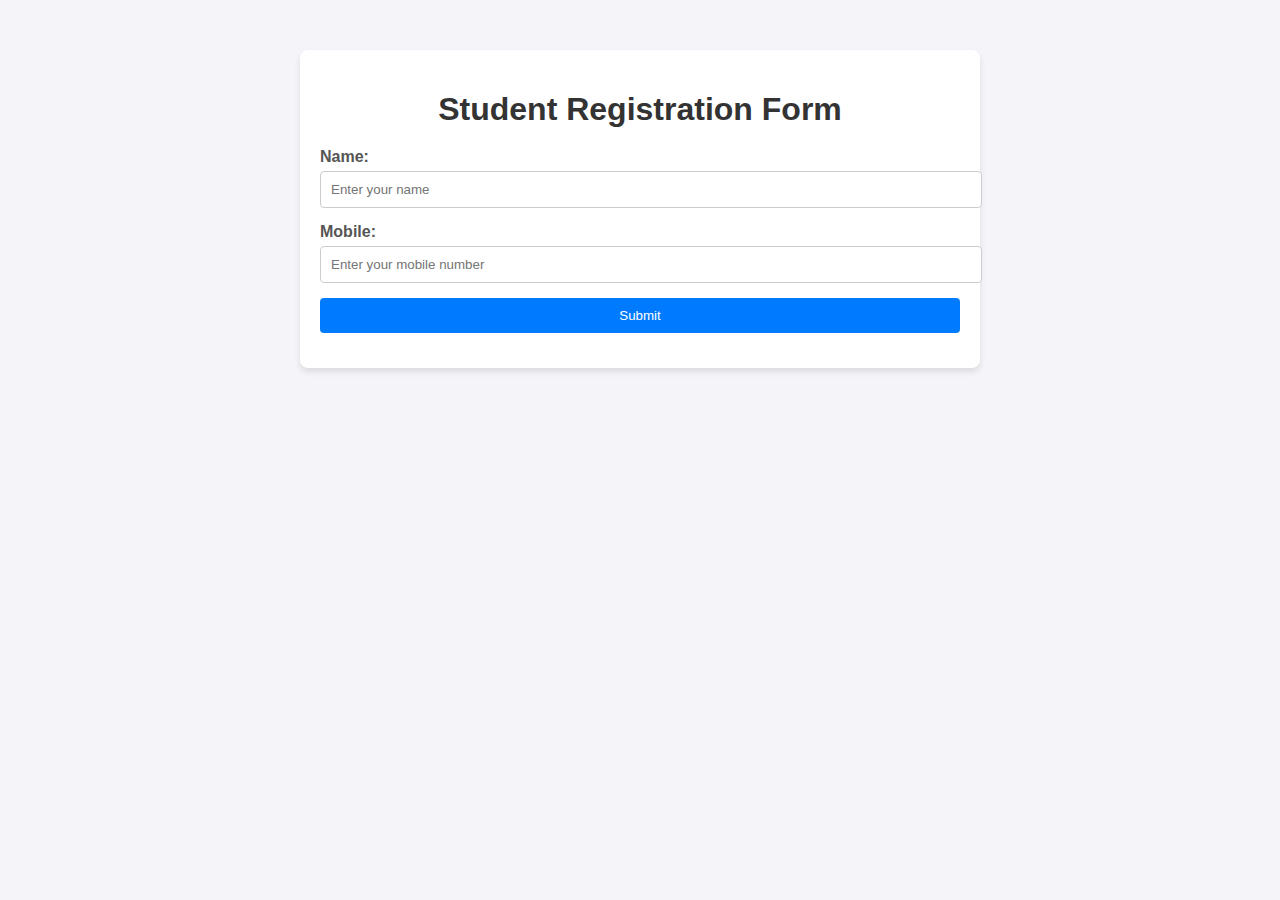
<file: Website Designing - Html5/index.html>
<!DOCTYPE html>
<html lang="en">
<head>
    <meta charset="UTF-8">
    <meta name="viewport" content="width=device-width, initial-scale=1.0">
    <title>Student Registration Form</title>
    <link rel="icon" href="favicon.ico" type="image/x-icon">
    <link rel="stylesheet" href="styles.css"> <!-- External CSS file -->
</head>
<body>
    <!-- Registration Form Container -->
    <div class="form-container">
        <h1>Student Registration Form</h1>
        <form id="registrationForm" onsubmit="return validateForm()">
            <!-- Name Field -->
            <div class="form-group">
                <label for="name">Name:</label>
                <input 
                    type="text" 
                    id="name" 
                    name="name" 
                    placeholder="Enter your name" 
                    class="input-field" 
                    required
                >
            </div>

            <!-- Mobile Field -->
            <div class="form-group">
                <label for="mobile">Mobile:</label>
                <input 
                    type="text" 
                    id="mobile" 
                    name="mobile" 
                    placeholder="Enter your mobile number" 
                    class="input-field" 
                    required
                >
            </div>

            <!-- Submit Button -->
            <div class="form-group">
                <button type="submit" class="submit-button">Submit</button>
            </div>
        </form>
    </div>

    <!-- JavaScript for Form Validation -->
    <script>
        function validateForm() {
            const name = document.getElementById('name').value;
            const mobile = document.getElementById('mobile').value;

            // Validate Name Field
            const namePattern = /^[a-zA-Z]{3,6}$/;
            if (!namePattern.test(name)) {
                alert('Name must contain 3 to 6 alphabets only.');
                return false;
            }

            // Validate Mobile Field
            const mobilePattern = /^[0-9]{10}$/;
            if (!mobilePattern.test(mobile)) {
                alert('Mobile number must contain exactly 10 digits.');
                return false;
            }

            return true;
        }
    </script>
</body>
</html>
</file>
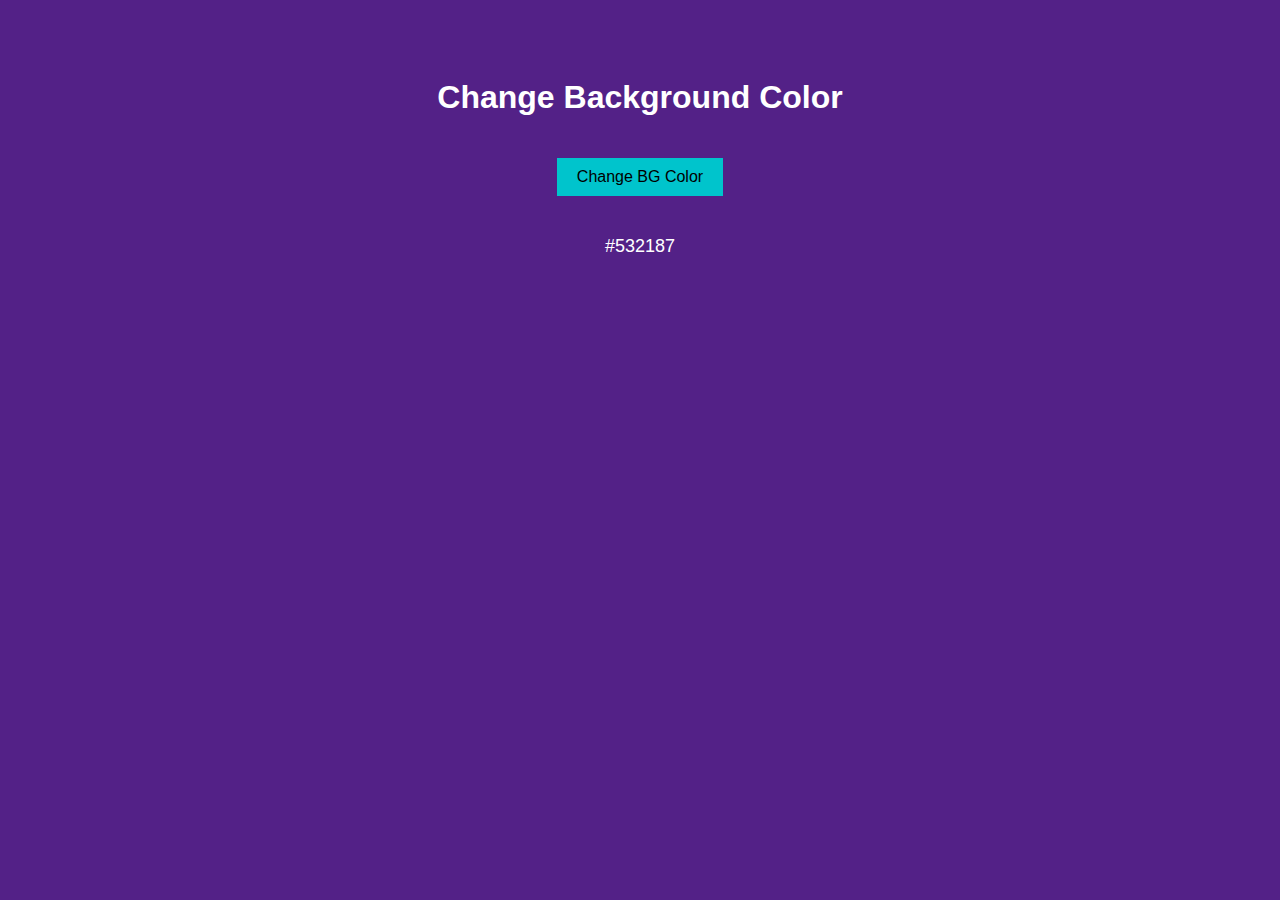
<file: Javascript Essentials And Advanced/JavaScript Essentials/Change background/index.html>
<!DOCTYPE html>
<html lang="en">
<head>
  <meta charset="UTF-8">
  <meta name="viewport" content="width=device-width, initial-scale=1.0">
  <title>Change Background Color</title>
  <style>
    body {
      text-align: center;
      padding: 50px;
      background-color: #532187;
      color: white;
      font-family: Arial, sans-serif;
    }

    button {
      padding: 10px 20px;
      font-size: 16px;
      background-color: #00c4cc;
      color: black;
      border: none;
      cursor: pointer;
      margin: 20px;
    }

    button:hover {
      background-color: #00a0a8;
    }

    .color-code {
      font-size: 18px;
      margin-top: 20px;
      display: block;
    }
  </style>
</head>
<body>

  <h1>Change Background Color</h1>
  <button onclick="changeBgColor()">Change BG Color</button>
  <span class="color-code" id="colorCode">#532187</span>

  <script>
    function getRandomColor() {
      let letters = '0123456789ABCDEF';
      let color = '#';
      for (let i = 0; i < 6; i++) {
        color += letters[Math.floor(Math.random() * 16)];
      }
      return color;
    }

    function changeBgColor() {
      let newColor = getRandomColor();
      document.body.style.backgroundColor = newColor;
      document.getElementById('colorCode').textContent = newColor;
    }
  </script>

</body>
</html>
</file>
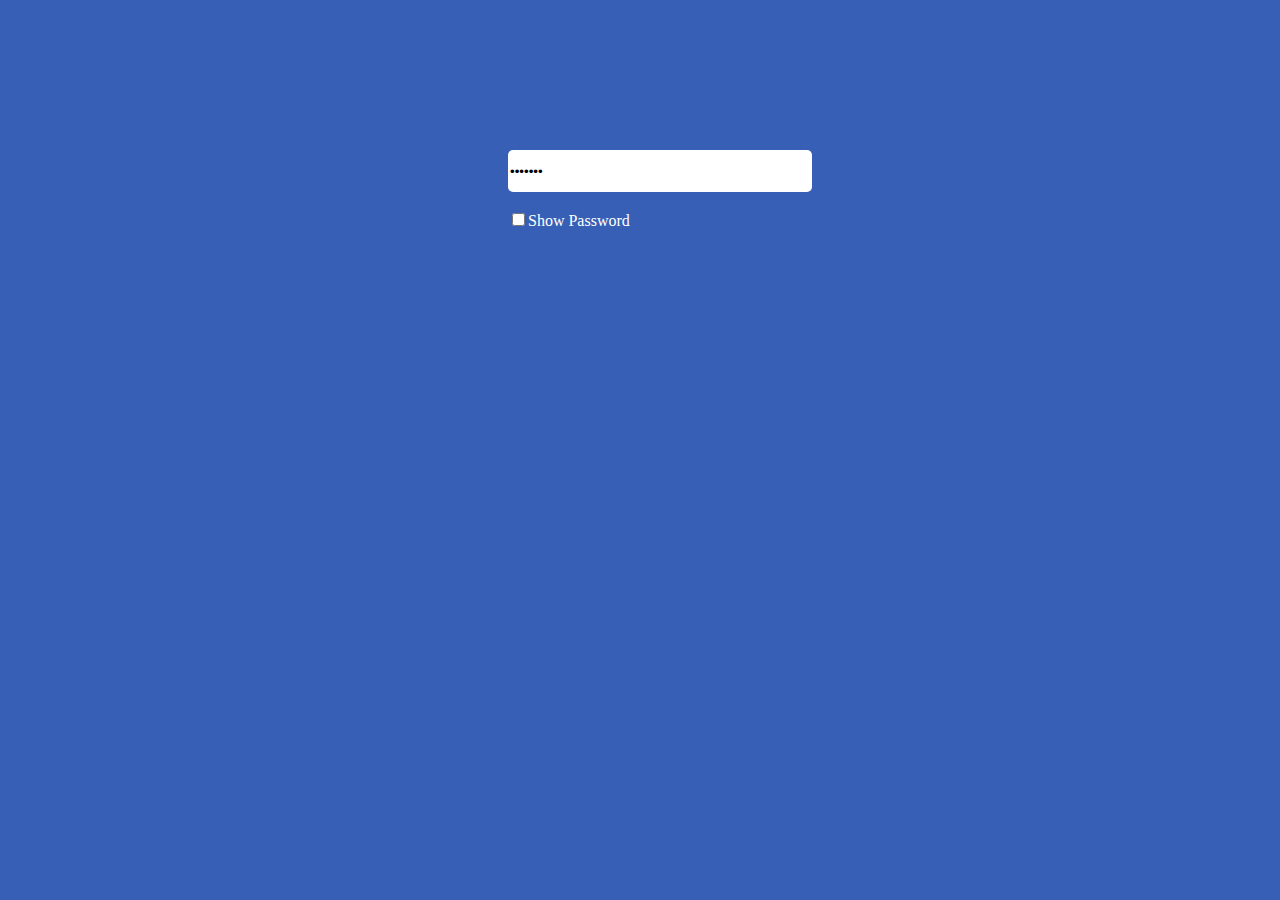
<file: Javascript Essentials And Advanced/JavaScript Essentials/hide show password/index.html>
<!DOCTYPE html>
<html lang="en">
<head>
    <meta charset="UTF-8">
    <meta name="viewport" content="width=device-width, initial-scale=1.0">
    <title>Document</title>
    <style>
        body{
            background-color: rgb(55, 95, 181);
            color: white;
        }
        .main{
            margin: 150px auto;
            margin-left: 500px;
        }
        #myInput{
            height: 40px;
            width: 300px;
            background-color: white;
            border-radius:5px;
            border: none;

        }
    </style>
</head>
<body>
<div class="main">
 <input type="password" value="FakePSW" id="myInput"><br><br>
<input type="checkbox" onclick="myFunction()">Show Password
</div>
<script>
function myFunction() {
  var x = document.getElementById("myInput");
  if (x.type === "password") {
    x.type = "text";
  } else {
    x.type = "password";
  }
}
</script>
</body>
</html>
</file>
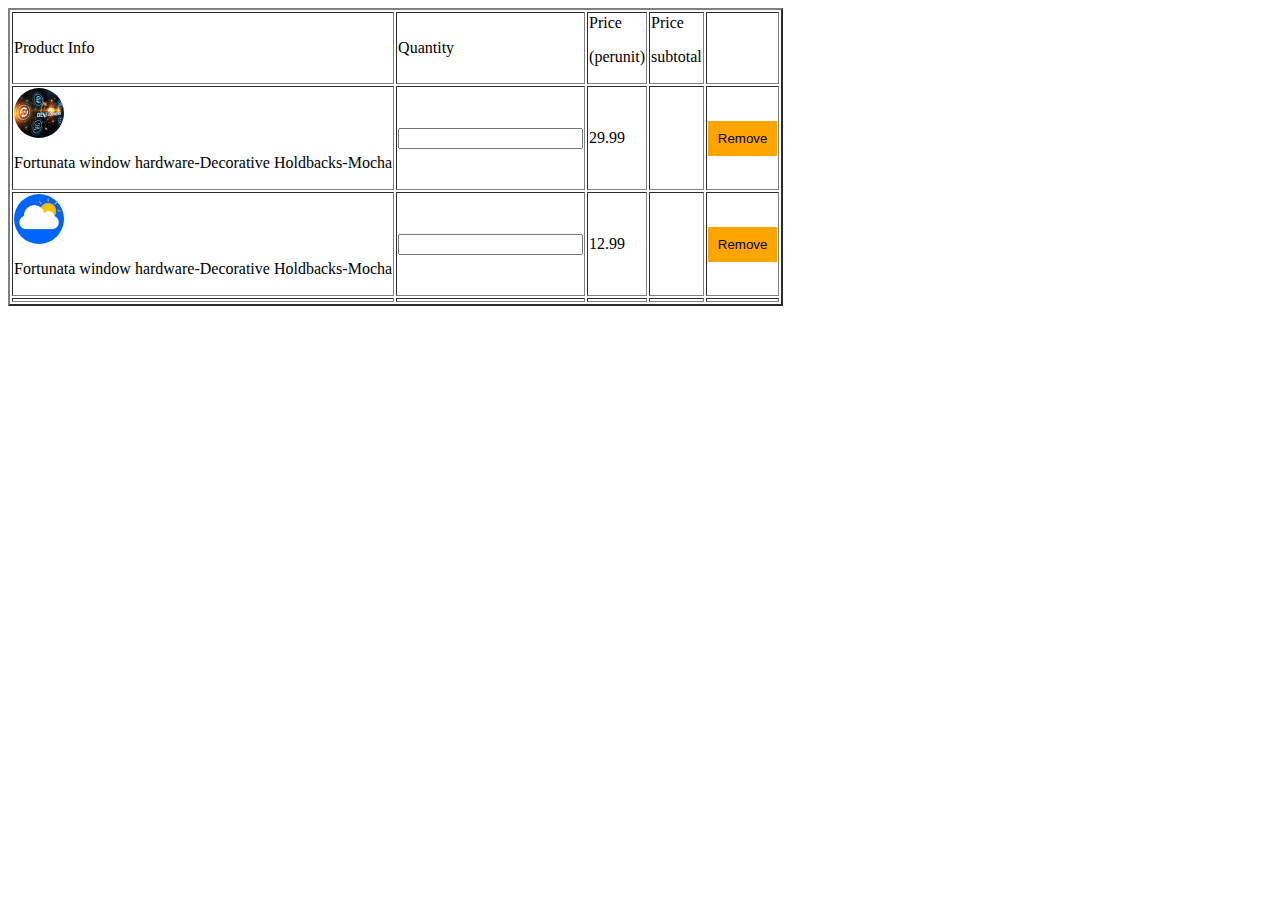
<file: Javascript Essentials And Advanced/js_Assignment_Advanced/Calculate subtotal/index.html>
<!DOCTYPE html>
<html lang="en">
<head>
    <meta charset="UTF-8">
    <meta name="viewport" content="width=device-width, initial-scale=1.0">
    <title>Document</title>
    <style>


button{
    background-color: orange;
    padding: 10px;
    border: none;
}
.img{
    height: 50px;
    width: 50px;
    border-radius: 50%;
    background: url(img.jpg);
    background-size: cover;
}
.img-1{
    height: 50px;
    width: 50px;
    border-radius: 50%;
    background: url(qqq.jpeg);
    background-size: cover;
}
    </style>
</head>
<body>
    <div class="main"  cellpadding="0p" cellspacing="0px">
        <table border="2px" oninput="total()" >
            <tr>
                <td>Product Info</td>
                <td>Quantity</td>
                <td>Price <p>(perunit)</p></td>
                <td>Price <p>subtotal</p> </td>
                <td></td>

            </tr>
            <tr id="delit">
                <td>
                    <div class="img"></div>
                    <div><p>Fortunata window hardware-Decorative
                        Holdbacks-Mocha
                    </p></div>

                </td>
                <td><input type="number" id="naber"></td>
                <td id="total_1">29.99</td>
                <td id="multiplication"></td>
                <td><button onclick="dilit()">Remove</button></td>


            </tr>
            <tr id="delit-1">
                <td>
                    <div class="img-1"></div>
                    <div><p>Fortunata window hardware-Decorative
                        Holdbacks-Mocha
                    </p></div>
                </td>
                <td><input type="number" id="number"></td>
                <td id="total_2">12.99</td>
                <td id="multiplication-1"></td>
                <td><button onclick="dilitt()">Remove</button></td>




            </tr>
            <tr>
                <td></td>
                <td></td>
                <td></td>
                <td id="alltotal"></td>
                <td></td>
            </tr>

        </table>
    </div>
    <script>
        function total(){
            let add1 = document.getElementById("naber").value
            let add = document.getElementById("total_1").innerText
            let muit = add1 * add
        document.getElementById("multiplication").innerText = muit
        
            let add11 = document.getElementById("number").value
            let add22 = document.getElementById("total_2").innerText
            let muit1 = add11 * add22
        document.getElementById("multiplication-1").innerText = muit1

            let new_and = muit + muit1
        document.getElementById("alltotal").innerText = new_and

        }
    function dilit(){
        document.getElementById("delit").innerHTML = ""
    }
    function dilitt(){
        document.getElementById("delit-1").innerHTML = ""

    }
        
    
    </script>
</body>
</htm
</file>
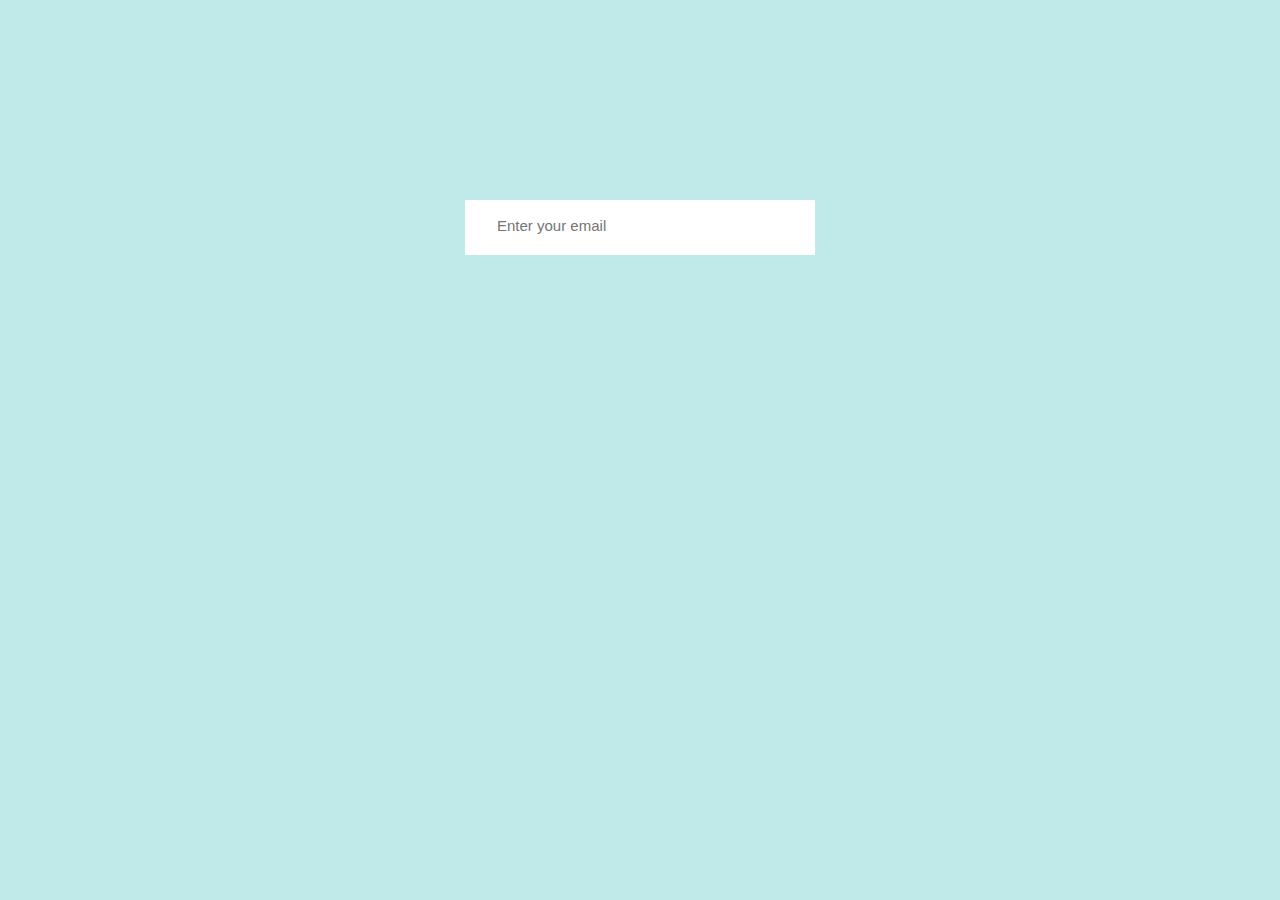
<file: Javascript Essentials And Advanced/js_Assignment_Advanced/Email validation/index.html>
<!DOCTYPE html>
<html lang="en">

<head>
    <meta charset="UTF-8">
    <meta name="viewport" content="width=device-width, initial-scale=1.0">
    <title>Document</title>
    <link rel="stylesheet" href="https://cdnjs.cloudflare.com/ajax/libs/font-awesome/6.6.0/css/all.min.css"
        integrity="sha512-Kc323vGBEqzTmouAECnVceyQqyqdsSiqLQISBL29aUW4U/M7pSPA/gEUZQqv1cwx4OnYxTxve5UMg5GT6L4JJg=="
        crossorigin="anonymous" referrerpolicy="no-referrer" />
    <style>
        body {
            background-color: rgba(185, 231, 231, 0.902);
        }

        input {
            height: 50px;
            width: 230px;
            border: none;
            outline: none;
            margin-left: 30px;

        }

        .main {
            display: flex;
            height: 55px;
            width: 350px;
            margin: 200px auto;
            background-color: white;
            gap: 40px;
        }

        .icn {
            margin-top: 17px;
        }

        ::placeholder {
            font-size: 15px;
        }
    </style>
</head>

<body>
    <div class="main" oninput=" return emaill()">
        <div> <input type="text" placeholder="Enter your email" id="mail"></div>
        <div class="icn" ><i class="fa-regular fa-envelope fa-2xl" style="color: #828d9b;" id="icon"></i></div>
    </div>
    <script>
       
        function emaill(){
            var email = /^[a-z0-9_]+@[a-z]+\.[a-z]{2,4}$/
            mail=document.getElementById("mail").value
        if (!email.test(mail)) {
            icon.style.color = "red";
        }else{
            icon.style.color = "green";
        }
        }
    </script>

</body>

</html>
</file>
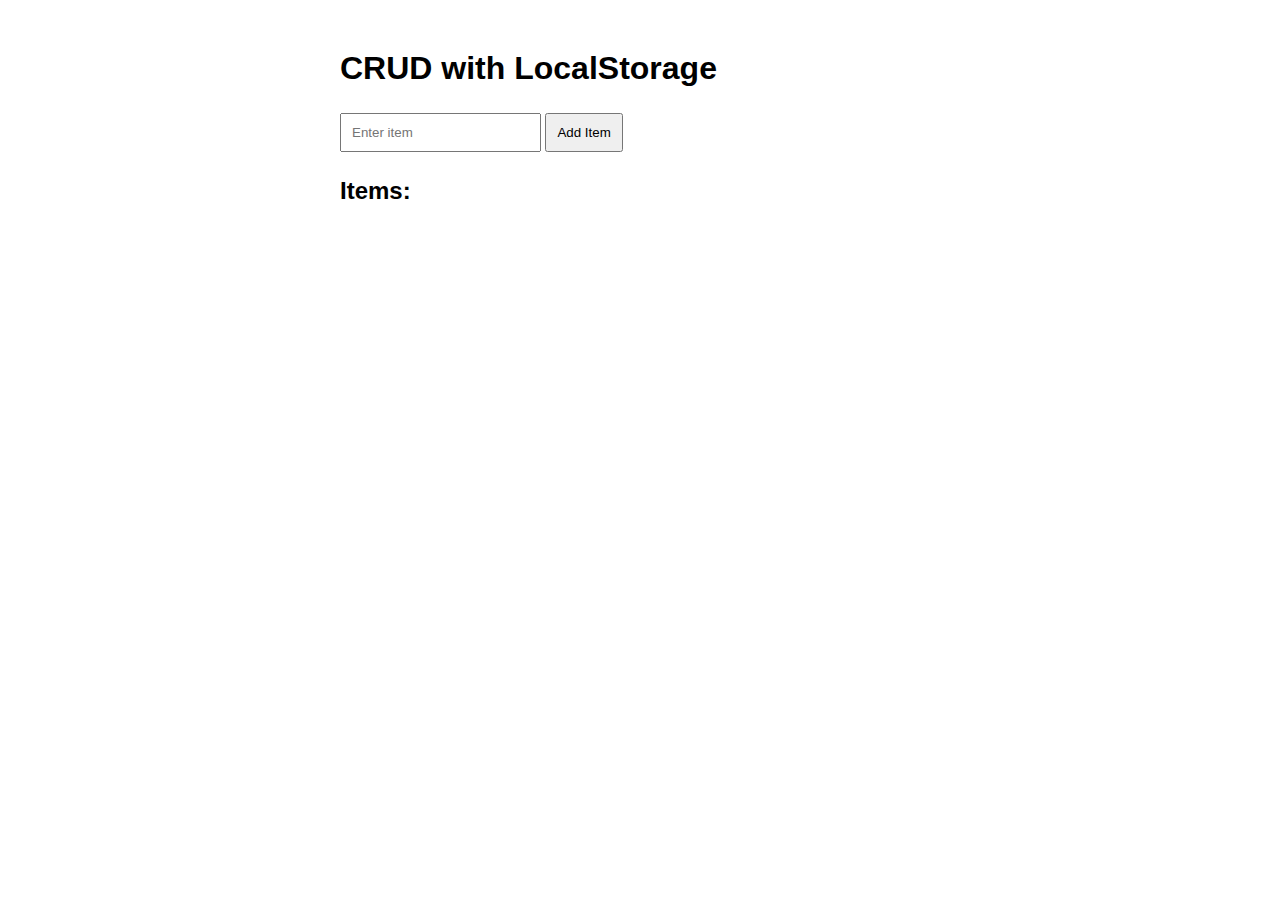
<file: Javascript Essentials And Advanced/js_Assignment_Advanced/Localstorage/index.html>
<!DOCTYPE html>
<html lang="en">
<head>
    <meta charset="UTF-8">
    <meta name="viewport" content="width=device-width, initial-scale=1.0">
    <title>LocalStorage CRUD Example</title>
    <style>
        body {
            font-family: Arial, sans-serif;
        }
        .container {
            max-width: 600px;
            margin: 50px auto;
        }
        input, button {
            padding: 10px;
            margin: 5px 0;
        }
        button {
            cursor: pointer;
        }
        ul {
            list-style-type: none;
            padding: 0;
        }
        li {
            margin: 5px 0;
        }
    </style>
</head>
<body>

<div class="container">
    <h1>CRUD with LocalStorage</h1>
    <input type="text" id="itemInput" placeholder="Enter item" required>
    <button onclick="addItem()">Add Item</button>

    <h2>Items:</h2>
    <ul id="itemList"></ul>
</div>

<script>
    document.addEventListener('DOMContentLoaded', loadItems);

    function loadItems() {
        const itemList = document.getElementById('itemList');
        itemList.innerHTML = ''; 

        for (let i = 0; i < localStorage.length; i++) {
            const key = localStorage.key(i);
            const value = localStorage.getItem(key);

            addItemToDOM(key, value);
        }
    }

    function addItem() {
        const itemInput = document.getElementById('itemInput');
        const itemName = itemInput.value.trim();

        if (itemName) {
            localStorage.setItem(itemName, itemName);
            addItemToDOM(itemName, itemName); 
            itemInput.value = '';
        } else {
            alert("Please enter an item name");
        }
    }

    function addItemToDOM(key, value) {
        const itemList = document.getElementById('itemList');
        const li = document.createElement('li');
        li.innerHTML = `${value} 
            <button onclick="editItem('${key}')">Edit</button>
            <button onclick="deleteItem('${key}')">Delete</button>`;
        itemList.appendChild(li);
    }

    function editItem(key) {
        const newValue = prompt("Enter the new value:", key);
        if (newValue) {
            localStorage.setItem(newValue, newValue); 
            localStorage.removeItem(key);
            loadItems();
        }
    }

    function deleteItem(key) {
        localStorage.removeItem(key);
        loadItems(); 
    }
</script>

</body>
</html>
</file>
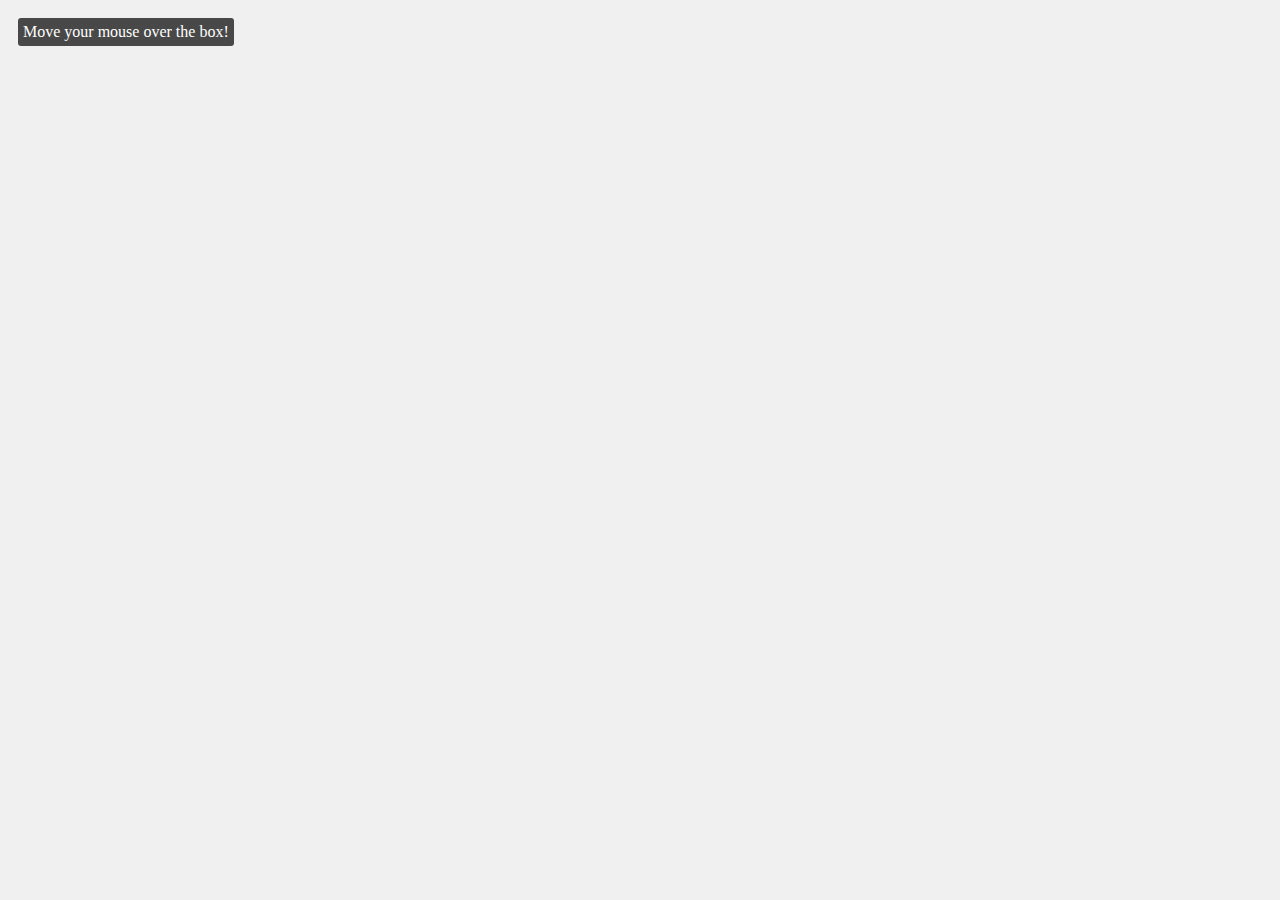
<file: Javascript Essentials And Advanced/js_Assignment_Advanced/mouse cordinates/index.html>
<!DOCTYPE html>
<html lang="en">

<head>
    <meta charset="UTF-8">
    <meta name="viewport" content="width=device-width, initial-scale=1.0">
    <title>Mouse Coordinates</title>
    <style>
        #container {
            width: 100%;
            height: 700px;
            position: relative;
            background-color: #f0f0f0;
        }

        #coordinates {
            position: absolute;
            top: 10px;
            left: 10px;
            background: rgba(0, 0, 0, 0.7);
            color: white;
            padding: 5px;
            border-radius: 3px;
        }
    </style>
</head>

<body id="container">

    <div id="coordinates">Move your mouse over the box!</div>



</body>
<script>
    const container = document.getElementById('container');
    const coordinates = document.getElementById('coordinates');

    container.addEventListener('mousemove', (event) => {
        const rect = container.getBoundingClientRect();
        const x = event.clientX - rect.left;
        const y = event.clientY - rect.top;

        coordinates.textContent = `X: ${x}, Y: ${y}`;

    });
</script>

</html>
</file>
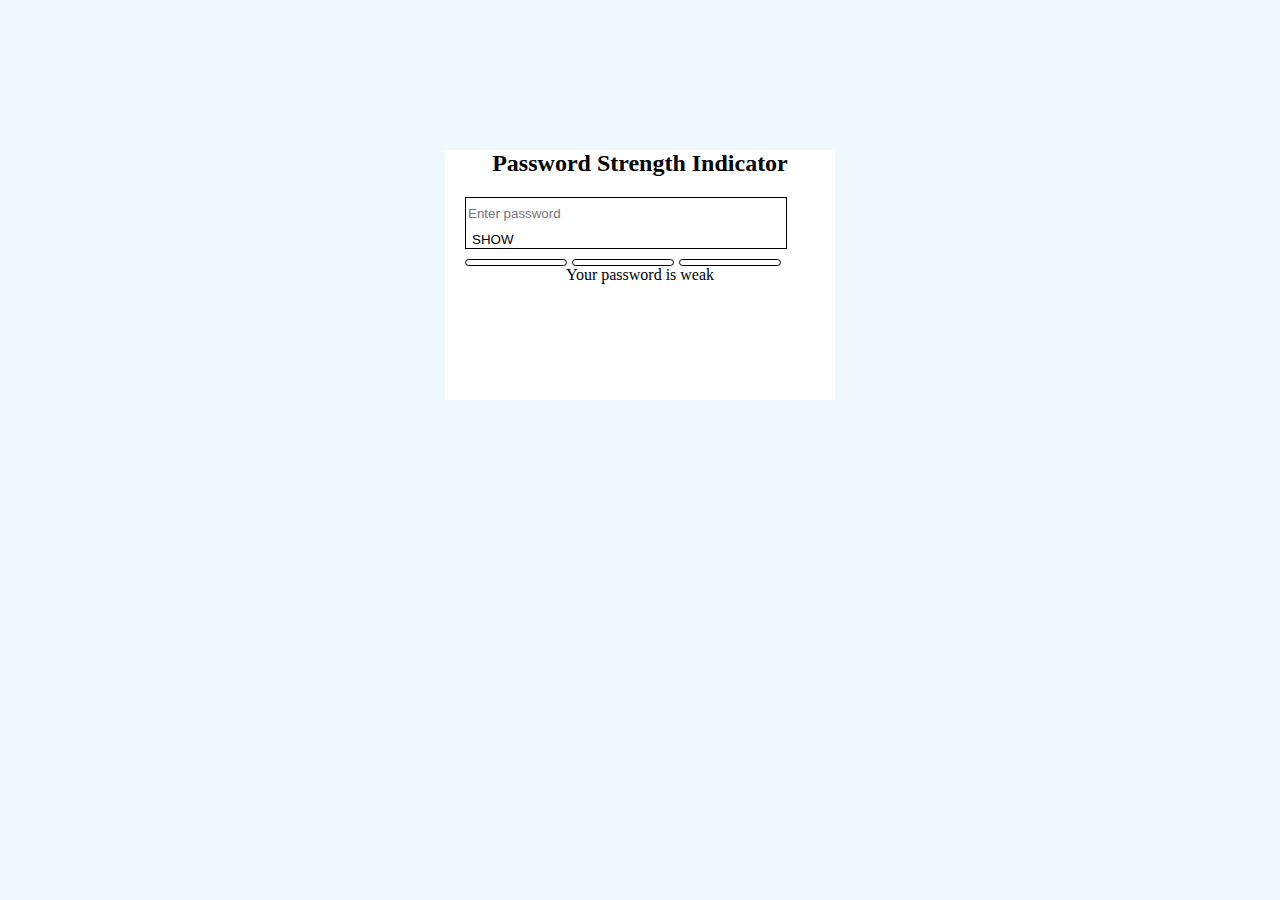
<file: Javascript Essentials And Advanced/js_Assignment_Advanced/Password Strength/index.html>
<!DOCTYPE html>
<html lang="en">

<head>
    <meta charset="UTF-8">
    <meta name="viewport" content="width=device-width, initial-scale=1.0">
    <title>Password Strength Indicator</title>

    <style>
        body {
            background-color: aliceblue;
        }

        .main {
            height: 250px;
            width: 390px;
            background-color: white;
            margin: 150px auto;
        }

        h2,
        #feedback {
            text-align: center;
        }

        input {
            height: 30px;
            width: 250px;
            border: none;
            outline: none;
        }

        .input {
            width: 320px;
            border: 1px solid;
            margin-left: 20px;
        }

        button {
            margin-right: 10px;
            border: none;
            background-color: white;
        }

        .bars {
            height: 5px;
            width: 100px;
            border: 1px solid;
            border-radius: 10px;
        }

        #bars-container {
            display: flex;
            margin: 10px 0px 0px 20px;
            gap: 5px;
        }
    </style>
</head>

<body>
    <div class="main">
        <form action="#" oninput="checkPasswordStrength()">
            <h2>Password Strength Indicator</h2>
            <div class="input">
                <input type="password" name="password" id="password" placeholder="Enter password">
                <button type="button" id="toggle">SHOW</button>
            </div>
            <div id="bars-container">
                <div id="bar-1" class="bars"></div>
                <div id="bar-2" class="bars"></div>
                <div id="bar-3" class="bars"></div>
            </div>
            <div id="feedback">Your password is weak</div>
    </div>
    </form>

    <script>
        const toggleBtn = document.getElementById('toggle');
        const passwordInput = document.getElementById('password');
        
        toggleBtn.addEventListener('click', function() {
            if (passwordInput.type === 'password') {
                passwordInput.type = 'text';
                toggleBtn.textContent = 'HIDE';
            } else {
                passwordInput.type = 'password';
                toggleBtn.textContent = 'SHOW';
            }
        });

        function checkPasswordStrength() {
            let password = document.getElementById("password").value;
            let bar1 = document.getElementById("bar-1");
            let bar2 = document.getElementById("bar-2");
            let bar3 = document.getElementById("bar-3");
            let feedback = document.getElementById("feedback");

            // Reset colors and feedback
            bar1.style.backgroundColor = '';
            bar2.style.backgroundColor = '';
            bar3.style.backgroundColor = '';
            feedback.textContent = 'Your password is weak';

            if (password.length >= 4) {
                // Weak password
                bar1.style.backgroundColor = 'red';
                feedback.textContent = 'Your password is weak';
            }
            if (password.length >= 6) {
                // Medium password
                bar2.style.backgroundColor = 'orange';
                feedback.textContent = 'Your password is medium';
            }
            if (password.length >= 8) {
                // Strong password
                bar3.style.backgroundColor = 'green';
                feedback.textContent = 'Your password is strong';
            }
        }
    </script>
</body>

</html>
</file>
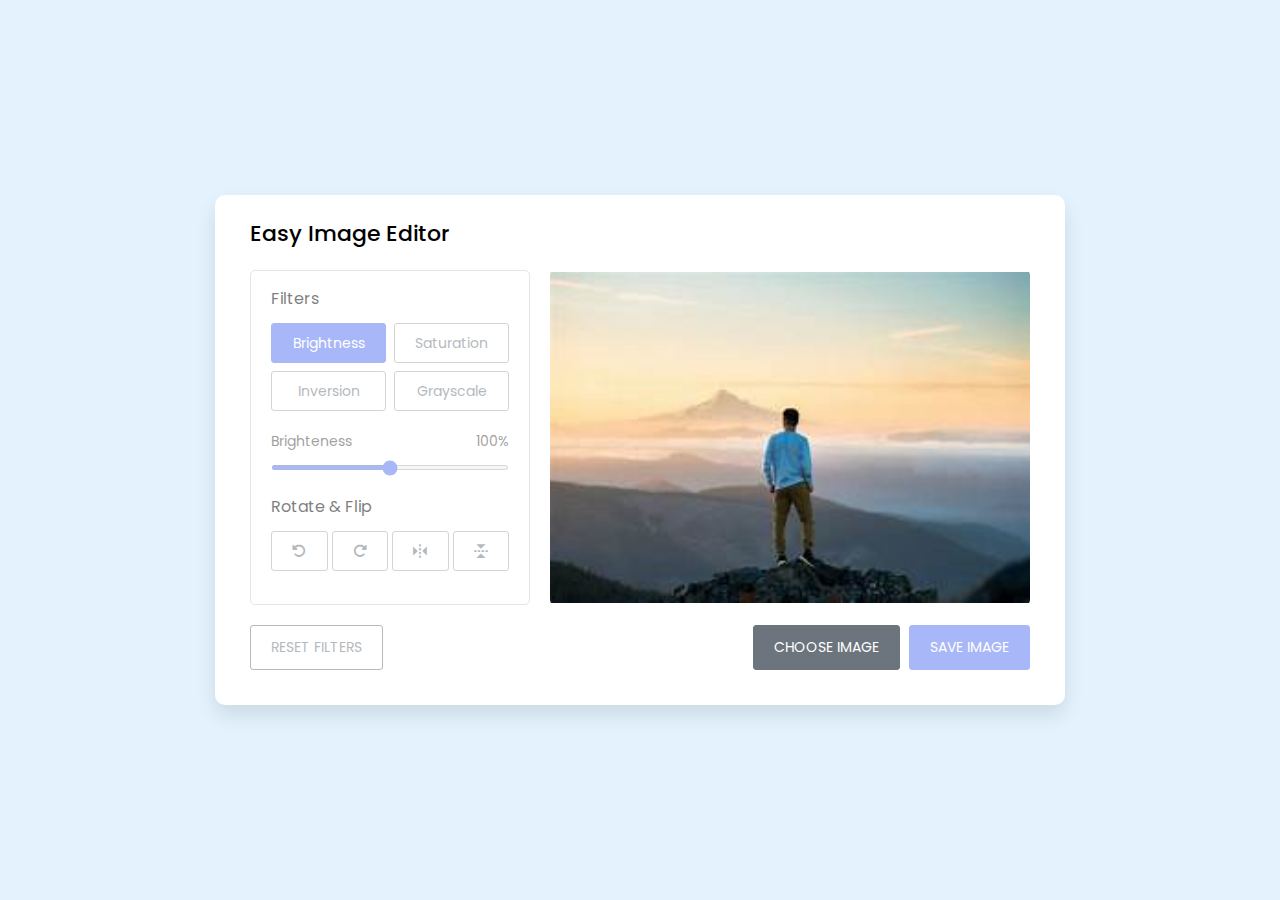
<file: Javascript Essentials And Advanced/js_Assignment_Advanced/shown below and apply/index.html>
<!DOCTYPE html>
<html lang="en" dir="ltr">
  <head>
    <meta charset="utf-8">
    <title>Image Editor in JavaScript | CodingNepal</title>
    <link rel="stylesheet" href="style.css">
    <meta name="viewport" content="width=device-width, initial-scale=1.0">
    <link rel="stylesheet" href="https://unpkg.com/boxicons@2.1.2/css/boxicons.min.css">
    <link rel="stylesheet" href="https://cdnjs.cloudflare.com/ajax/libs/font-awesome/6.1.1/css/all.min.css"/>
  </head>
  <body>
    <div class="container disable">
        <h2>Easy Image Editor</h2>
        <div class="wrapper">
            <div class="editor-panel">
                <div class="filter">
                    <label class="title">Filters</label>
                    <div class="options">
                        <button id="brightness" class="active">Brightness</button>
                        <button id="saturation">Saturation</button>
                        <button id="inversion">Inversion</button>
                        <button id="grayscale">Grayscale</button>
                    </div>
                    <div class="slider">
                        <div class="filter-info">
                            <p class="name">Brighteness</p>
                            <p class="value">100%</p>
                        </div>
                        <input type="range" value="100" min="0" max="200">
                    </div>
                </div>
                <div class="rotate">
                    <label class="title">Rotate & Flip</label>
                    <div class="options">
                        <button id="left"><i class="fa-solid fa-rotate-left"></i></button>
                        <button id="right"><i class="fa-solid fa-rotate-right"></i></button>
                        <button id="horizontal"><i class='bx bx-reflect-vertical'></i></button>
                        <button id="vertical"><i class='bx bx-reflect-horizontal' ></i></button>
                    </div>
                </div>
            </div>
            <div class="preview-img">
                <img src="imgg.jpeg" alt="preview-img">
            </div>
        </div>
        <div class="controls">
            <button class="reset-filter">Reset Filters</button>
            <div class="row">
                <input type="file" class="file-input" accept="image/*" hidden>
                <button class="choose-img">Choose Image</button>
                <button class="save-img">Save Image</button>
            </div>
        </div>
    </div>

    <script src="script.js"></script>
    
  </body>
</html>
</file>
<file: Website Designing - Html5/styles.css>
body {
    font-family: Arial, sans-serif;
    margin: 0;
    padding: 0;
    background-color: #f4f4f9;
}

.form-container {
    width: 50%;
    margin: 50px auto;
    padding: 20px;
    background: #ffffff;
    border-radius: 8px;
    box-shadow: 0 4px 6px rgba(0, 0, 0, 0.1);
}

h1 {
    text-align: center;
    margin-bottom: 20px;
    color: #333333;
}

.form-group {
    margin-bottom: 15px;
}

label {
    display: block;
    margin-bottom: 5px;
    color: #555555;
    font-weight: bold;
}

.input-field {
    width: 100%;
    padding: 10px;
    border: 1px solid #cccccc;
    border-radius: 4px;
}

.input-field:focus {
    outline: none;
    border-color: #007bff;
    box-shadow: 0 0 5px rgba(0, 123, 255, 0.5);
}

.submit-button {
    width: 100%;
    padding: 10px;
    background-color: #007bff;
    color: #ffffff;
    border: none;
    border-radius: 4px;
    cursor: pointer;
}

.submit-button:hover {
    background-color: #0056b3;
}
</file>
<file: Javascript Essentials And Advanced/js_Assignment_Advanced/shown below and apply/style.css>
@import url('https://fonts.googleapis.com/css2?family=Poppins:wght@400;500;600&display=swap');
*{
  margin: 0;
  padding: 0;
  box-sizing: border-box;
  font-family: 'Poppins', sans-serif;
}
body{
  display: flex;
  padding: 10px;
  min-height: 100vh;
  align-items: center;
  justify-content: center;
  background: #E3F2FD;
}
.container{
  width: 850px;
  padding: 30px 35px 35px;
  background: #fff;
  border-radius: 10px;
  box-shadow: 0 10px 20px rgba(0,0,0,0.1);
}
.container.disable .editor-panel,
.container.disable .controls .reset-filter,
.container.disable .controls .save-img{
  opacity: 0.5;
  pointer-events: none;
}
.container h2{
  margin-top: -8px;
  font-size: 22px;
  font-weight: 500;
}
.container .wrapper{
  display: flex;
  margin: 20px 0;
  min-height: 335px;
}
.wrapper .editor-panel{
  padding: 15px 20px;
  width: 280px;
  border-radius: 5px;
  border: 1px solid #ccc;
}
.editor-panel .title{
  display: block;
  font-size: 16px;
  margin-bottom: 12px;
}
.editor-panel .options, .controls{
  display: flex;
  flex-wrap: wrap;
  justify-content: space-between;
}
.editor-panel button{
  outline: none;
  height: 40px;
  font-size: 14px;
  color: #6C757D;
  background: #fff;
  border-radius: 3px;
  margin-bottom: 8px;
  border: 1px solid #aaa;
}
.editor-panel .filter button{
  width: calc(100% / 2 - 4px);
}
.editor-panel button:hover{
  background: #f5f5f5;
}
.filter button.active{
  color: #fff;
  border-color: #5372F0;
  background: #5372F0;
}
.filter .slider{
  margin-top: 12px;
}
.filter .slider .filter-info{
  display: flex;
  color: #464646;
  font-size: 14px;
  justify-content: space-between;
}
.filter .slider input{
  width: 100%;
  height: 5px;
  accent-color: #5372F0;
}
.editor-panel .rotate{
  margin-top: 17px;
}
.editor-panel .rotate button{
  display: flex;
  align-items: center;
  justify-content: center;
  width: calc(100% / 4 - 3px);
}
.rotate .options button:nth-child(3),
.rotate .options button:nth-child(4){
  font-size: 18px;
}
.rotate .options button:active{
  color: #fff;
  background: #5372F0;
  border-color: #5372F0;
}
.wrapper .preview-img{
  flex-grow: 1;
  display: flex;
  overflow: hidden;
  margin-left: 20px;
  border-radius: 5px;
  align-items: center;
  justify-content: center;
}
.preview-img img{
  max-width: 490px;
  max-height: 335px;
  width: 100%;
  height: 100%;
  object-fit: contain;
}
.controls button{
  padding: 11px 20px;
  font-size: 14px;
  border-radius: 3px;
  outline: none;
  color: #fff;
  cursor: pointer;
  background: none;
  transition: all 0.3s ease;
  text-transform: uppercase;
}
.controls .reset-filter{
  color: #6C757D;
  border: 1px solid #6C757D;
}
.controls .reset-filter:hover{
  color: #fff;
  background: #6C757D;
}
.controls .choose-img{
  background: #6C757D;
  border: 1px solid #6C757D;
}
.controls .save-img{
  margin-left: 5px;
  background: #5372F0;
  border: 1px solid #5372F0;
}

@media screen and (max-width: 760px) {
  .container{
    padding: 25px;
  }
  .container .wrapper{
    flex-wrap: wrap-reverse;
  }
  .wrapper .editor-panel{
    width: 100%;
  }
  .wrapper .preview-img{
    width: 100%;
    margin: 0 0 15px;
  }
}

@media screen and (max-width: 500px) {
  .controls button{
    width: 100%;
    margin-bottom: 10px;
  }
  .controls .row{
    width: 100%;
  }
  .controls .row .save-img{
    margin-left: 0px;
  }
}
</file>
